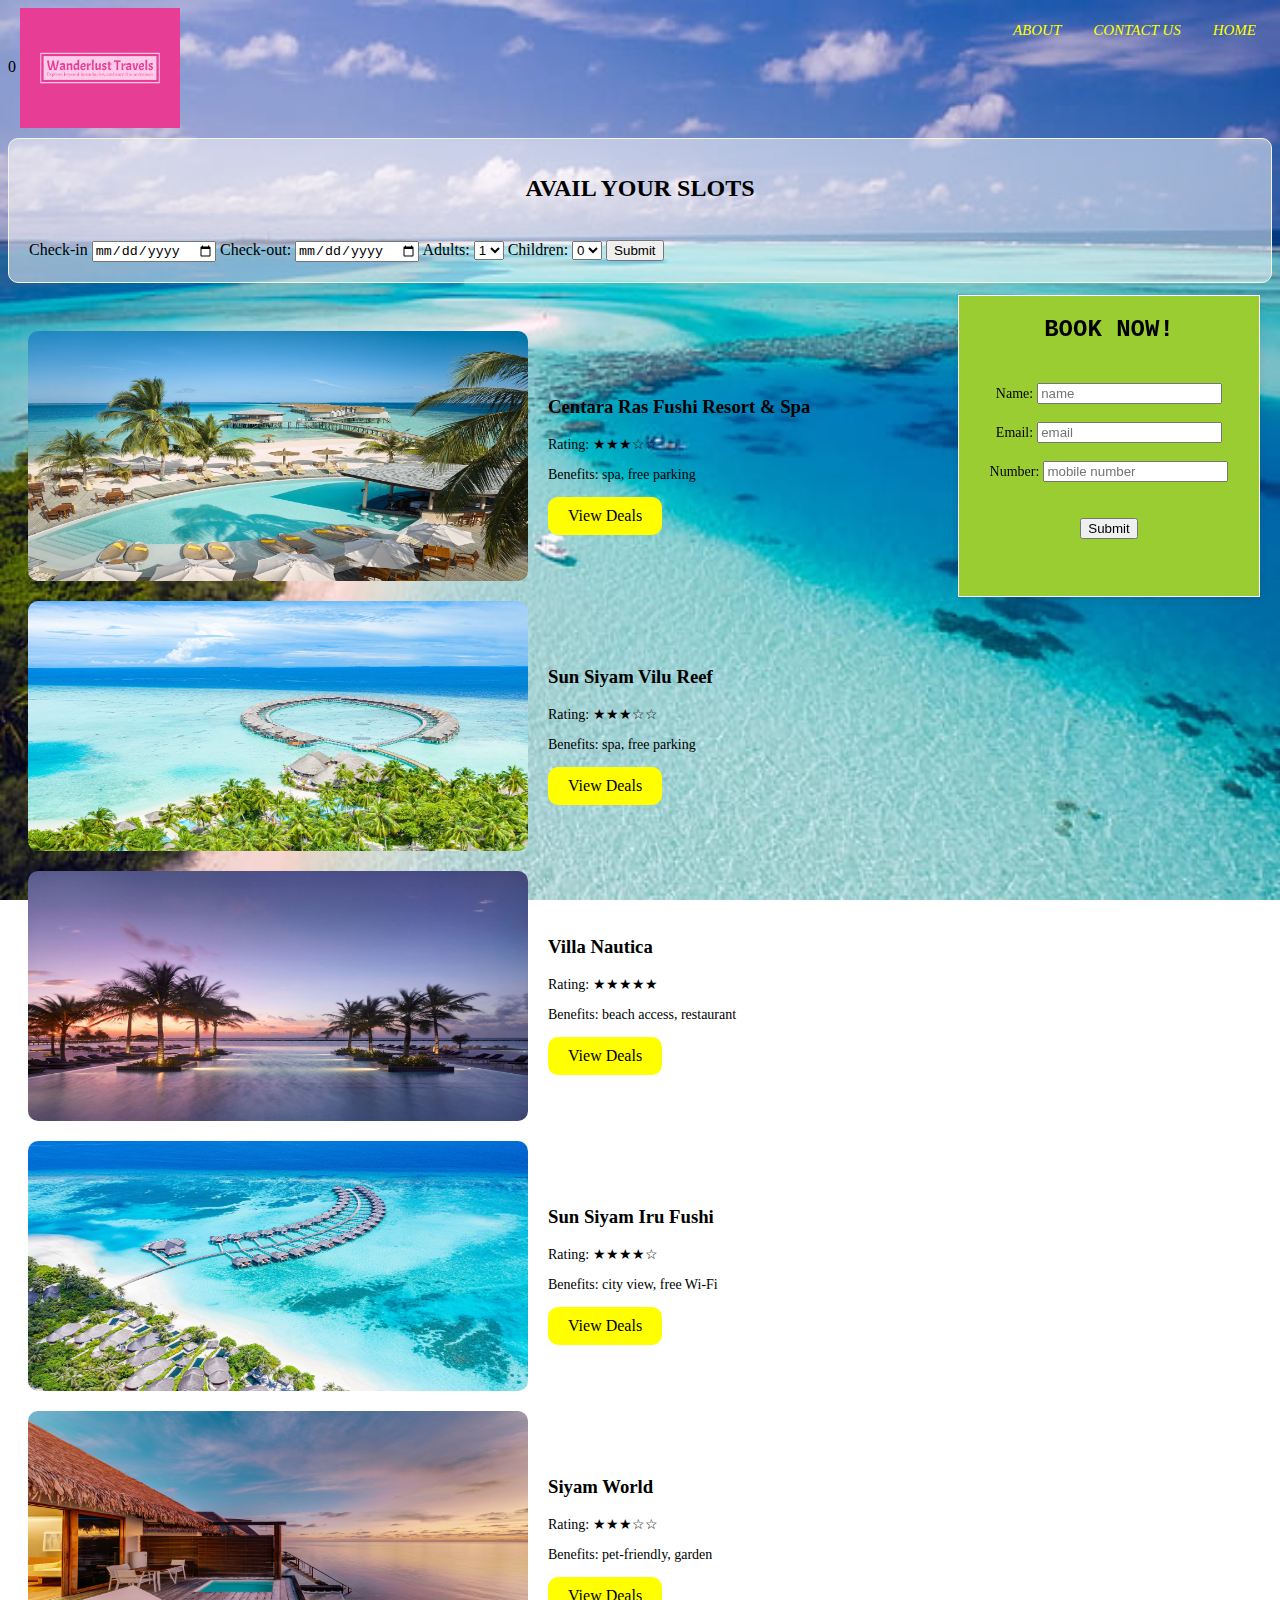
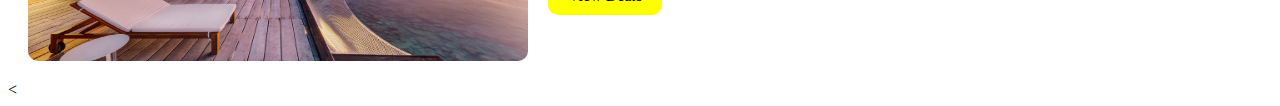
<file: index.html>
<head>
    <title>Travel Page</title>
    <meta charset="UTF-8">
    <meta name="viewport" content="width=device-width, initial-scale=1.0">
    <link rel="stylesheet" href="travel_css.css"/>
    <link rel="icon" href="wanderlust-travels-high-resolution-logo.png">
</head>
<body>
    <div id="title_bar">0
            <img src="wanderlust-travels-high-resolution-logo.png" alt="Travel Icon" style="height: 120px; margin-right: 20px; vertical-align: middle;" />
            <a href="travel_html.html">HOME</a>
            <a href="contact.html">CONTACT US</a>
            <a href="about.html"> ABOUT</a>
    </div>
    <form id="booking_form">
        <h1>AVAIL YOUR SLOTS</h1>
        <br>
        <label for="check-in">Check-in</label>
        <input id="check-in" type="date" name="check-in" required>
        <label for="check-out">Check-out:</label>
        <input type="date" id="check-out" name="check-out" required>
        
        <label for="adults">Adults:</label>
        <select id="adults" name="adults" required>
            <option value="1">1</option>
            <option value="2">2</option>
            <option value="3">3</option>
            <option value="4">4</option>
            <option value="5">5</option>
        </select>
        
        <label for="children">Children:</label>
        <select id="children" name="children" required>
            <option value="0">0</option>
            <option value="1">1</option>
            <option value="2">2</option>
            <option value="3">3</option>
        </select>

        <button type="submit">Submit</button>
    </form>
    <br>
    <div id="hotel_images_background">
        <div id="hotel_images">
            <div style="display: flex; align-items: center; margin: 20px;">
                <a href="link1.html">
                    <img src="p1.jpg" alt="Hotel Image 2" style="width: 500px; height: 250px; margin-right: 20px; border-radius: 10px;" />
                </a>
                <div>
                    <h3>Centara Ras Fushi Resort & Spa</h3>
                    <p style="font-size: 14px;">Rating: ★★★☆☆</p>
                    <p style="font-size: 14px;">Benefits: spa, free parking</p>
                    <a href="link1.html" style="display: inline-block; background-color: yellow; color: black; padding: 10px 20px; border-radius: 10px; text-decoration: none;">View Deals</a>
                </div>
            </div>
            <div style="display: flex; align-items: center; margin: 20px;">
                <a href="link2.html">
                    <img src="p2.jpg" alt="Hotel Image 2" style="width: 500px; height: 250px; margin-right: 20px; border-radius: 10px;" />
                </a>
                <div>
                    <h3>Sun Siyam Vilu Reef</h3>
                    <p style="font-size: 14px;">Rating: ★★★☆☆</p>
                    <p style="font-size: 14px;">Benefits: spa, free parking</p>
                    <a href="link2.html" style="display: inline-block; background-color: yellow; color: black; padding: 10px 20px; border-radius: 10px; text-decoration: none;">View Deals</a>
                </div>
            </div>
    
            <div style="display: flex; align-items: center; margin: 20px;">
                <a href="link3.html">
                    <img src="p3.jpg" alt="Hotel Image 3" style="width: 500px; height: 250px; margin-right: 20px; border-radius: 10px;" />
                </a>
                <div>
                    <h3>Villa Nautica</h3>
                    <p style="font-size: 14px;">Rating: ★★★★★</p>
                    <p style="font-size: 14px;">Benefits: beach access, restaurant</p>
                    <a href="link3.html" style="display: inline-block; background-color: yellow; color: black; padding: 10px 20px; border-radius: 10px; text-decoration: none;">View Deals</a>
                </div>
            </div>
    
            <div style="display: flex; align-items: center; margin: 20px;">
                <a href="link4.html">
                    <img src="p4.jpg" alt="Hotel Image 4" style="width: 500px; height: 250px; margin-right: 20px; border-radius: 10px;" />
                </a>
                <div>
                    <h3>Sun Siyam Iru Fushi</h3>
                    <p style="font-size: 14px;">Rating: ★★★★☆</p>
                    <p style="font-size: 14px;">Benefits: city view, free Wi-Fi</p>
                    <a href="link4.html" style="display: inline-block; background-color: yellow; color: black; padding: 10px 20px; border-radius: 10px; text-decoration: none;">View Deals</a>
                </div>
            </div>
    
            <div style="display: flex; align-items: center; margin: 20px;">
                <a href="link5.html">
                    <img src="p5.jpg" alt="Hotel Image 5" style="width: 500px; height: 250px; margin-right: 20px; border-radius: 10px;" />
                </a>
                <div>
                    <h3>Siyam World</h3>
                    <p style="font-size: 14px;">Rating: ★★★☆☆</p>
                    <p style="font-size: 14px;">Benefits: pet-friendly, garden</p>
                    <a href="link5.html" style="display: inline-block; background-color: yellow; color: black; padding: 10px 20px; border-radius: 10px; text-decoration: none;">View Deals</a>
                </div>
            </div>
        </div>
    </div>
    <div id="fixedbox">
        <h2 style="font-family: 'Courier New', Courier, monospace;text-align: center;">BOOK NOW!</h2>
        <form style="text-align: center;padding: 20px;">
            <label for="name"  style="font-size: 14px;">Name:</label>
            <input type="text" id="name" name="name" placeholder="name" required>
            <br>
            <br>
            <label for="email" style="font-size: 14px;">Email:</label>
            <input type="email" id="email" name="email" placeholder="email" required>
            <br>
            <br>
            <label for="mobile_number" style="font-size: 14px;">Number:</label>
            <input type="tel" id="mobile_number" name="mobile_number" placeholder="mobile number" required>
            <br>
            <br>
            <br>
            <label for="submit" style="font-size: 20px; background-color: black; color: yellowgreen;"></label>
            <input id="submit" name="submit" type="submit" value="Submit">
        </form>
    </div>
    <
</body>
</file>
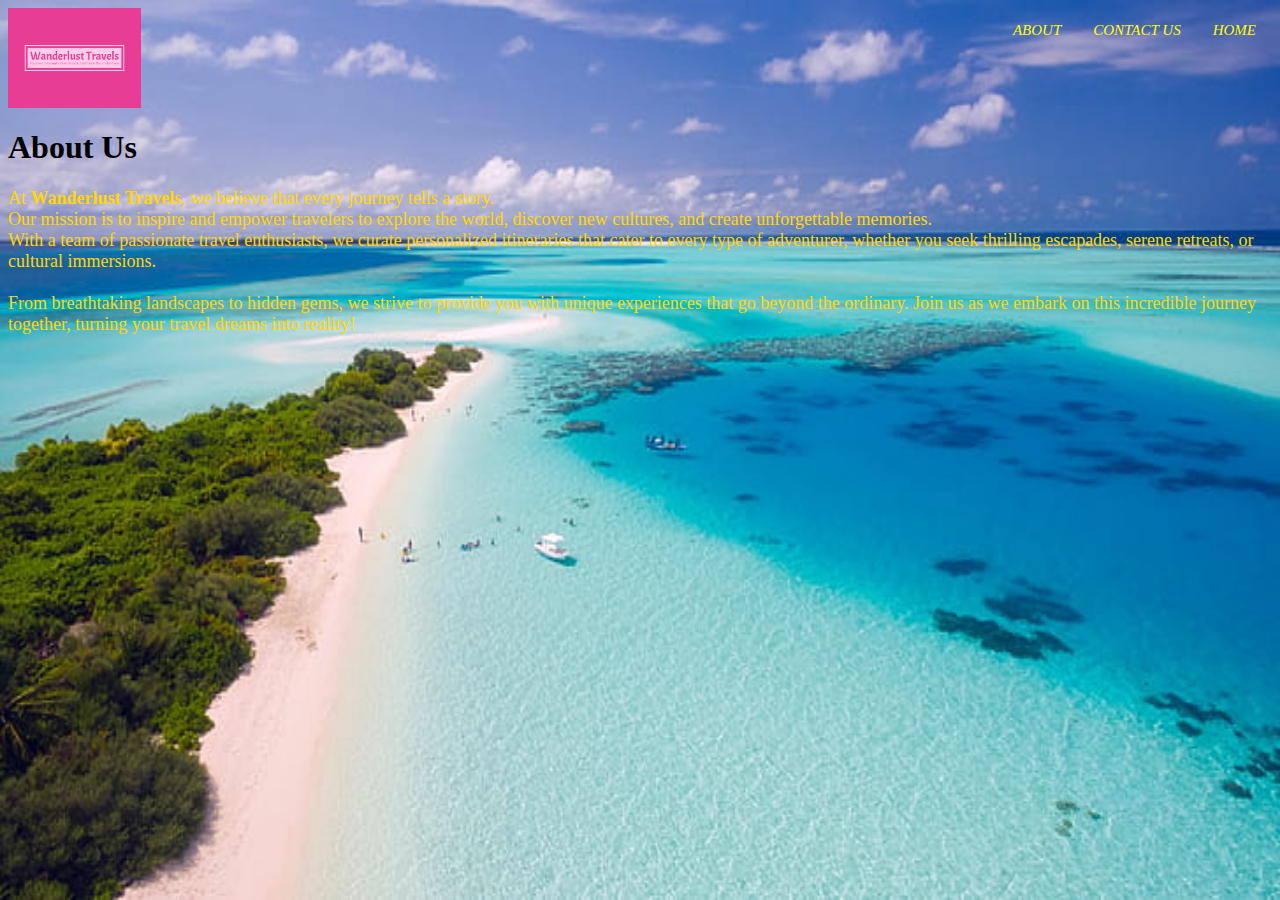
<file: about.html>
<head>
    <meta charset="UTF-8">
    <meta name="viewport" content="width=device-width, initial-scale=1.0">
    <title>About Us</title>
    <link rel="stylesheet" href="travel_css.css"/>
    <link rel="icon" href="airplane.png">
</head>
<body>
    <div id="title_bar">
        <img src="wanderlust-travels-high-resolution-logo.png" alt="Travel Icon" style="height: 100px; margin-right: 10px; vertical-align: middle;" />
        <a href="travel_html.html">HOME</a>
        <a href="contact.html">CONTACT US</a>
        <a href="about.html">ABOUT</a>
    </div>
    <div>
        <h1>About Us</h1>
        <p style="color:gold;font-size: large;">
            At <strong>Wanderlust Travels</strong>, we believe that every journey tells a story.<br> Our mission is to inspire and empower travelers to explore the world, discover new cultures, and create unforgettable memories.<br> With a team of passionate travel enthusiasts, we curate personalized itineraries that cater to every type of adventurer, whether you seek thrilling escapades, serene retreats, or cultural immersions.<br><br> From breathtaking landscapes to hidden gems, we strive to provide you with unique experiences that go beyond the ordinary. Join us as we embark on this incredible journey together, turning your travel dreams into reality!
        </p>
    </div>
</body>
</html>
</file>
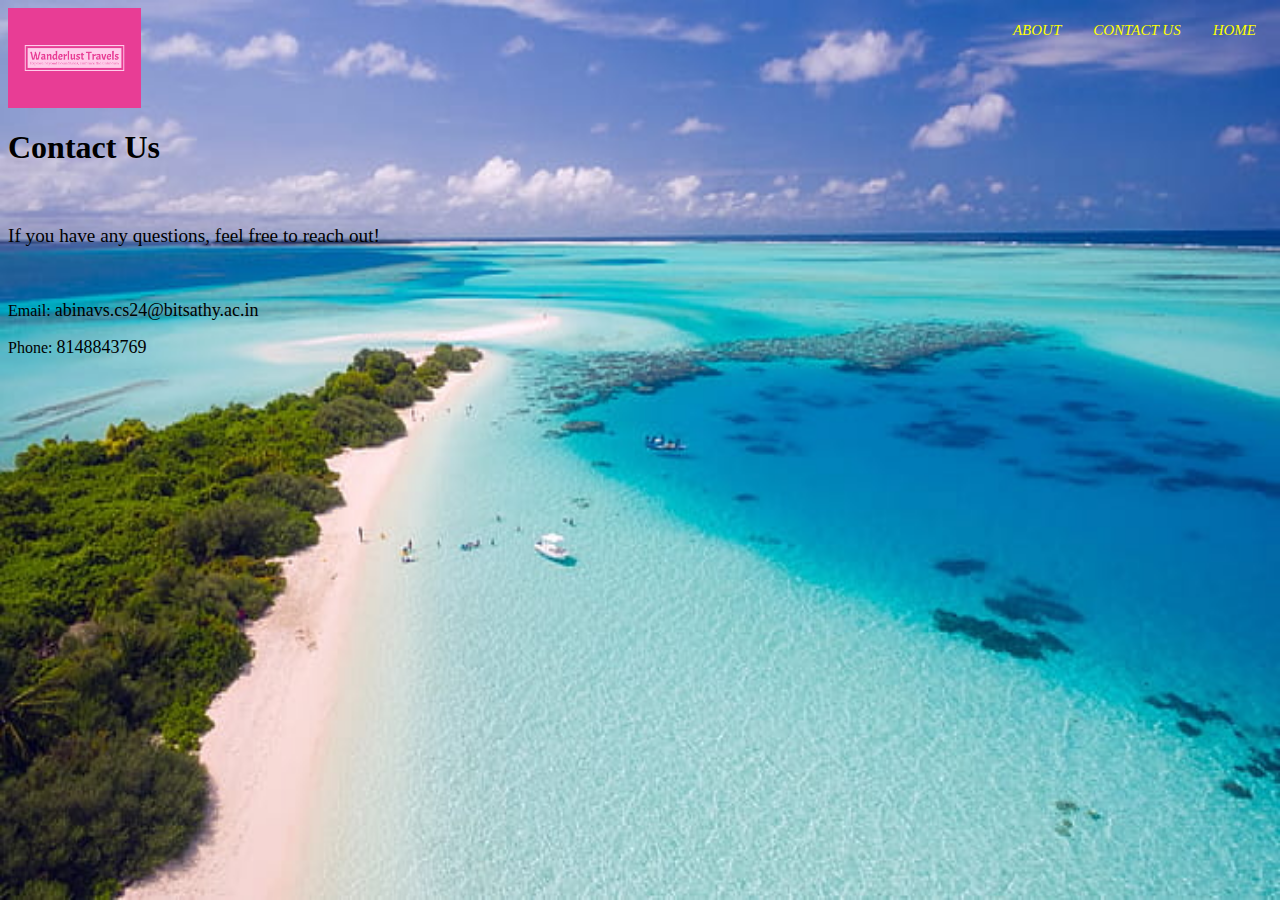
<file: contact.html>
<head>
    <meta charset="UTF-8">
    <meta name="viewport" content="width=device-width, initial-scale=1.0">
    <title>CONTACT US</title>
    <link rel="stylesheet" href="travel_css.css"/>
    <link rel="icon" href="airplane.png">
</head>
<body>
    <div id="title_bar">
        <img src="wanderlust-travels-high-resolution-logo.png" alt="Travel Icon" style="height: 100px; margin-right: 10px; vertical-align: middle;" />
        <a href="travel_html.html">HOME</a>
        <a href="contact.html">CONTACT US</a>
        <a href="about.html">ABOUT</a>
    </div>
    <h1>Contact Us</h1>
    <br>
    <p style="font-size: larger;">If you have any questions, feel free to reach out!</p>
    <br>
    <p>
        Email: 
        <a style="color: black;font-size: large;text-decoration: none;" href="mailto:abinvs.cs24@bitsathy.ac.in">abinavs.cs24@bitsathy.ac.in</a>
    </p>
    <p>
        Phone: 
        <a style="color:black;font-size: large;text-decoration: none;" href="tel:8148843769">8148843769</a>
    </p>
</div>
</body>
</html>
</file>
<file: travel_css.css>
body {
  background-image: url('maldives.jpg');
  background-repeat: no-repeat;
  background-attachment: fixed;
  background-size: 100% 100%;
}

#title_bar a {
  float: right;
  padding: 14px 16px;
  text-align: center;
  text-decoration: none;
  font-size: 15px;
  font-style: italic;
  color: #FFFF00;
}

#title_bar a:hover {
  text-decoration: underline;
}

#booking_form {
  padding: 20px;
  border: 1px solid beige;
  background-color: rgba(255,255,255,0.5);
  margin: 10px auto;
  border-radius: 10px;
}

#booking_form h1{
  text-align: center;
  margin-bottom: 20px;
  font-size: 24px;
}

#booking_form button:hover{
  background-color: #0056b3;
}

#fixedbox{
  position: fixed;
  right: 20px;
  top: 295px;
  width: 300px;
  background-color: yellowgreen;
  border: white 1px solid;
  box-shadow:  0 2px 10px rgba(0, 0, 0, 0.1);
  height: 300px;
}
</file>
